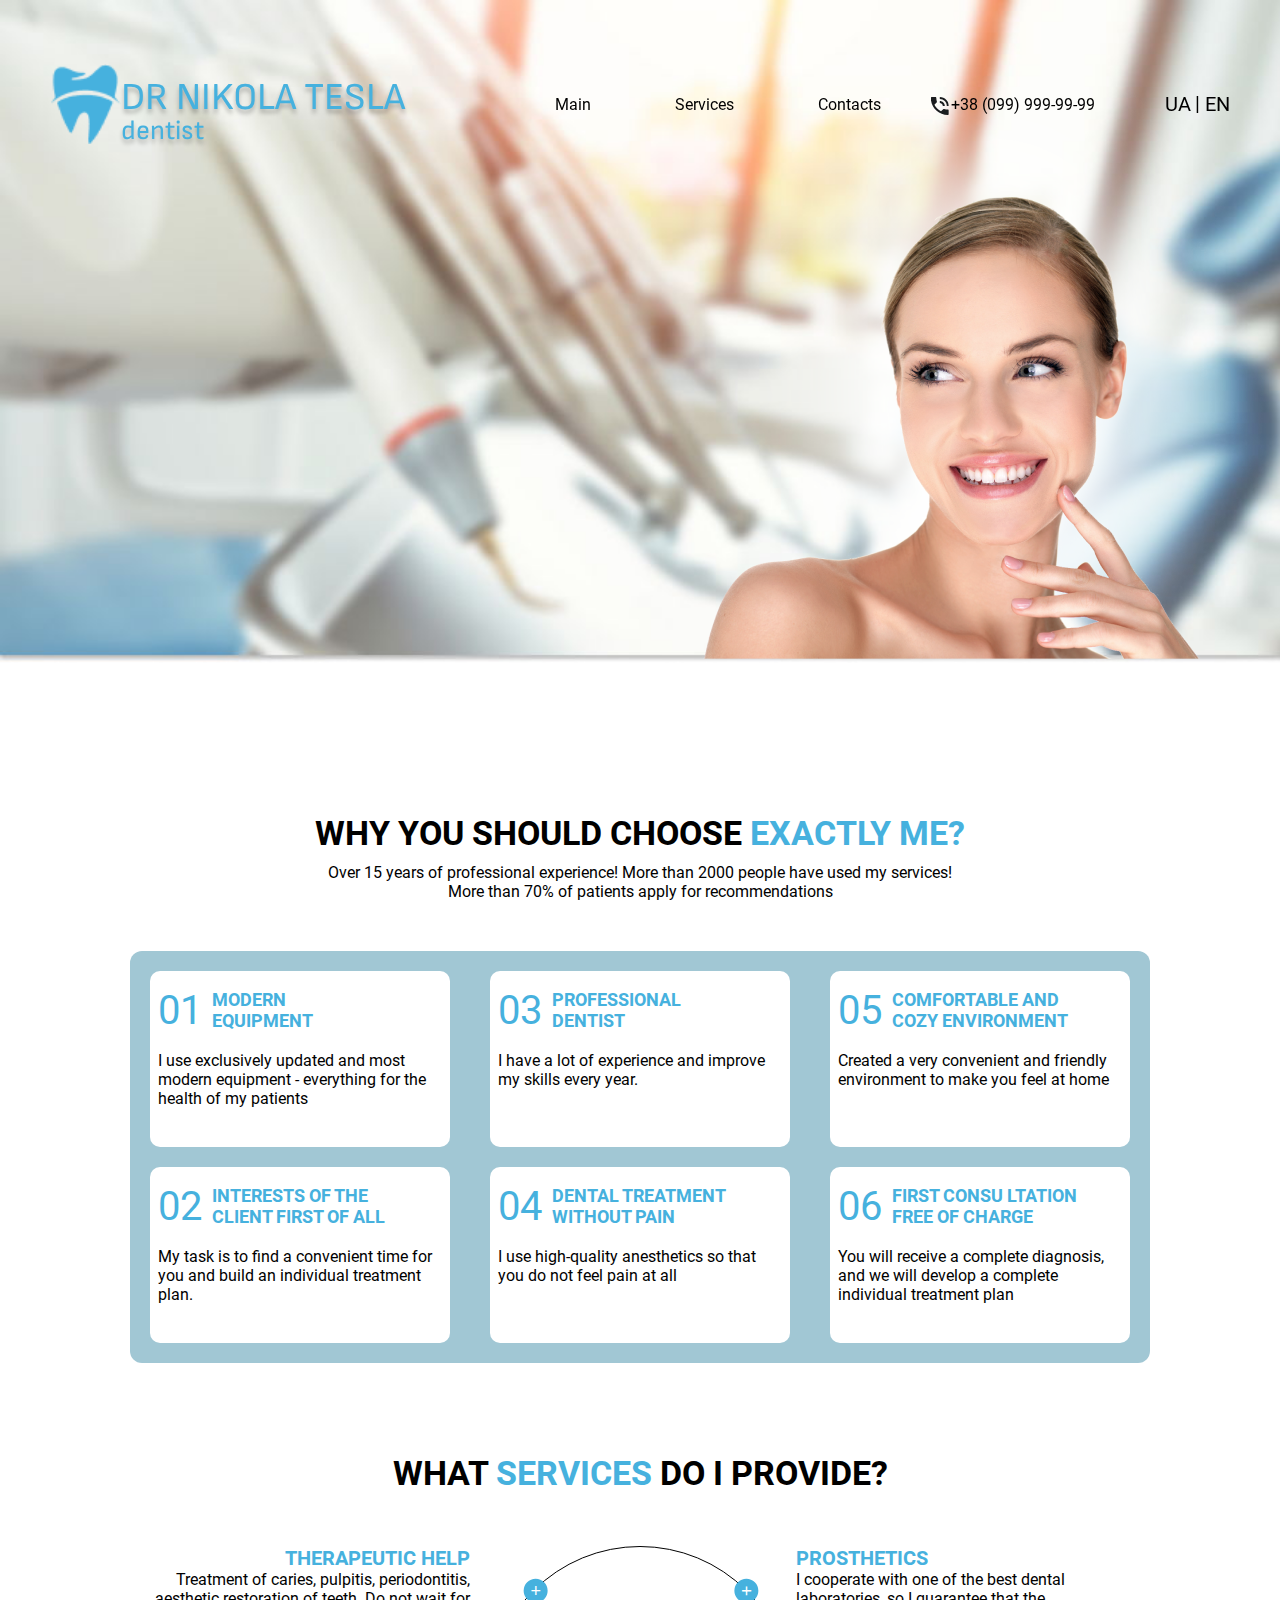
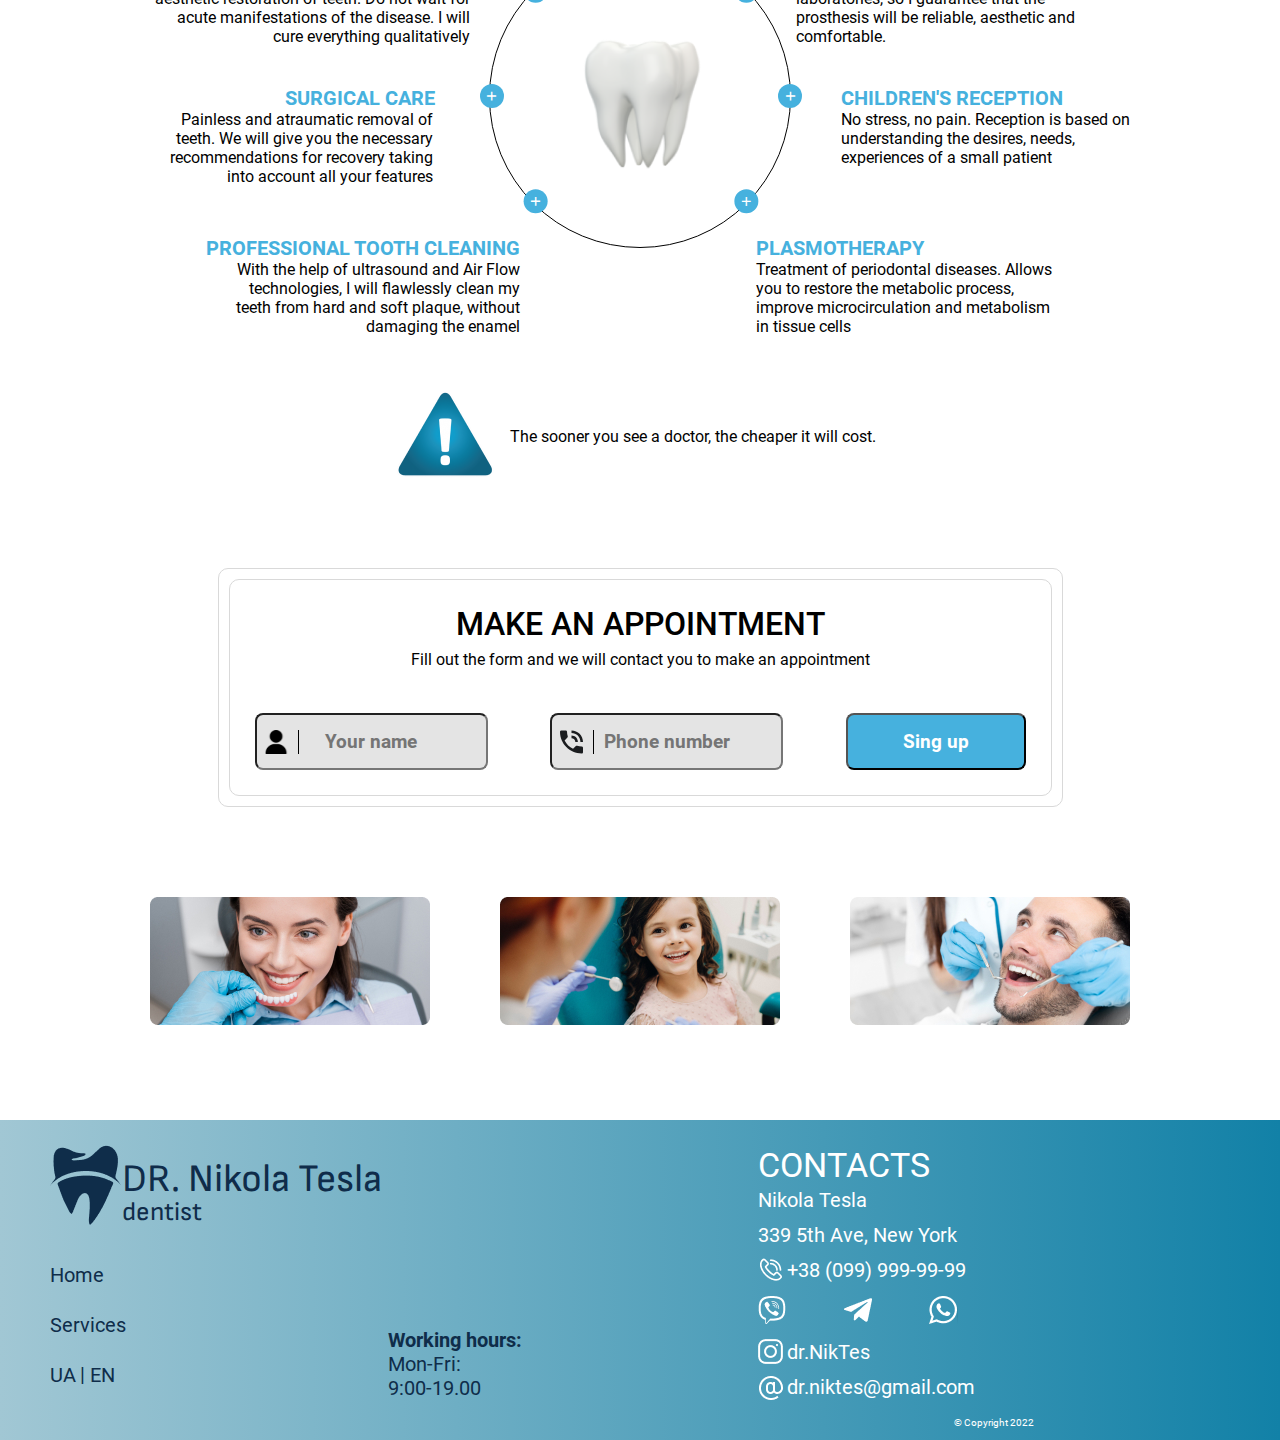
<file: index.html>
<!DOCTYPE html>
<html lang="en">
  <head>
    <meta charset="UTF-8" />
    <meta http-equiv="X-UA-Compatible" content="IE=edge" />
    <meta name="viewport" content="width=device-width, initial-scale=1.0" />
    <meta name="keywords" content="Lecture №12, first_project, " />
    <link rel="icon" href="img/icon.ico" type="image/x-icon" />
    <link rel="stylesheet" href="css/style.css" />
    <title>Lecture №15</title>
  </head>
  <body>
    <header>
      <div class="container">
        <div class="header__content">
          <div class="logo">
            <img src="img/logo.png" alt="logo" />
            <div class="name">
              DR NIKOLA TESLA
              <p>dentist</p>
            </div>
          </div>
   <!-- ************************************************************* -->
        <div class="header-menu">
         <div class="header-menu__wrap">
          <input class="burger__in" id="burger" type="checkbox" />
          <label for="burger" class="burger__label">
            <span class="line line--1"></span>
            <span class="line line--2"></span>
            <span class="line line--3"></span>
          </label>
            <nav>
              <ul class="header__list">
                <li>
                  <a href="#" class="header__link">Main</a>
                </li>
                <li>
                  <a href="#" class="header__link">Services</a>
                </li>
                <li>
                  <a href="#" class="header__link">Contacts</a>
                </li>
              </ul>
            </nav>
         </div>  
        </div>

      <!-- *********************************************** -->
          <div class="menu">
            <ul>
              <li><a href="#">Main</a></li>
              <li><a href="#">Services</a></li>
              <li><a href="#">Contacts</a></li>
            </ul>
          </div>
          <!-- ************************************************ -->
          <div class="phone">
            <a href="tel:+38099-999-99-99"> +38 (099) 999-99-99</a>
          </div>
          <div class="languages">
            <div class="ua">UA</div>
            <div class="en">EN</div>
          </div>
        </div>
      </div>
    </header>
    <section class="first-screen">
      <div class="container">
        <div class="title">
          <h1>
            Professional <br />
            and painless <br />
            <span>treatment of teeth</span>
          </h1>
          <p>
            I will conduct a complete diagnosis of the oral cavity and build an
            individual treatment plan. Call and get a completely free
            consultation
          </p>
          <br />
          <div class="btn">
            <a class="call button__1" href="tel:+38099-999-99-99">call</a>
            <a class="services button__1" href="#">Services</a>
          </div>
        </div>
      </div>
      <div class="container__2">
        <div class="pictures">
          <div class="info-block">
            <span class="number">15</span>
            <p>
              Years providing dental treatment services for adults and children
            </p>
          </div>
          <div class="info-block">
            <span class="number">90%</span>
            <p class="text">Clients contact me again</p>
          </div>
          <div class="info-block">
            <span class="number">12</span>
            <p class="text">months service warranty</p>
          </div>
        </div>
        <div class="lady">
          <img src="img/lady.png" alt="lady" />
        </div>
      </div>
    </section>
    <section class="tt">
      <div class="container__2">
        <div class="title__2">
          <h2>WHY YOU SHOULD CHOOSE <span>EXACTLY ME?</span></h2>
          <p>
            Over 15 years of professional experience! More than 2000 people have
            used my services! More than 70% of patients apply for
            recommendations
          </p>
        </div>

        <div class="table">
          <div class="column">
            <div class="cell">
              <div class="cap">
                <div class="number__2">01</div>
                <div class="description">
                  MODERN <br />
                  EQUIPMENT
                </div>
              </div>
              <p>
                I use exclusively updated and most modern equipment - everything
                for the health of my patients
              </p>
            </div>
            <div class="cell">
              <div class="cap">
                <div class="number__2">02</div>
                <div class="description">
                  INTERESTS OF THE CLIENT FIRST OF ALL
                </div>
              </div>
              <p>
                My task is to find a convenient time for you and build an
                individual treatment plan.
              </p>
            </div>
          </div>
          <div class="column">
            <div class="cell">
              <div class="cap">
                <div class="number__2">03</div>
                <div class="description">PROFESSIONAL DENTIST</div>
              </div>
              <p>
                I have a lot of experience and improve my skills every year.
              </p>
            </div>
            <div class="cell">
              <div class="cap">
                <div class="number__2">04</div>
                <div class="description">DENTAL TREATMENT WITHOUT PAIN</div>
              </div>
              <p>
                I use high-quality anesthetics so that you do not feel pain at
                all
              </p>
            </div>
          </div>
          <div class="column">
            <div class="cell">
              <div class="cap">
                <div class="number__2">05</div>
                <div class="description">COMFORTABLE AND COZY ENVIRONMENT</div>
              </div>
              <p>
                Created a very convenient and friendly environment to make you
                feel at home
              </p>
            </div>
            <div class="cell">
              <div class="cap">
                <div class="number__2">06</div>
                <div class="description">
                  FIRST CONSU LTATION FREE OF CHARGE
                </div>
              </div>
              <p>
                You will receive a complete diagnosis, and we will develop a
                complete individual treatment plan
              </p>
            </div>
          </div>
        </div>
      </div>
    </section>
    <div class="container__2">
      <div class="servises">
        <h2>WHAT <span> SERVICES</span> DO I PROVIDE?</h2>
        <div class="tootf_white">
          <div class="circle">
            <div class="tooth"></div>
            <div class="plus"><span>+</span></div>
            <div class="plus plus__2">+</div>
            <div class="plus plus__3"><span>+</span></div>
            <div class="plus plus__4"><span>+</span></div>
            <div class="plus plus__5">+</div>
            <div class="plus plus__6"><span>+</span></div>
          </div>
        </div>
        <div class="block_servises">
          <div class="servises__left">
            <div class="block__left">
              <h3>THERAPEUTIC HELP</h3>
              <p>
                Treatment of caries, pulpitis, periodontitis, aesthetic
                restoration of teeth. Do not wait for acute manifestations of
                the disease. I will cure everything qualitatively
              </p>
            </div>
            <div class="block__left">
              <h3>SURGICAL CARE</h3>
              <p>
                Painless and atraumatic removal of teeth. We will give you the
                necessary recommendations for recovery taking into account all
                your features
              </p>
            </div>
            <div class="block__left">
              <h3>PROFESSIONAL TOOTH CLEANING</h3>
              <p>
                With the help of ultrasound and Air Flow technologies, I will
                flawlessly clean my teeth from hard and soft plaque, without
                damaging the enamel
              </p>
            </div>
          </div>

          <div class="servises_right">
            <div class="block__right">
              <h3>PROSTHETICS</h3>
              <p>
                I cooperate with one of the best dental laboratories, so I
                guarantee that the prosthesis will be reliable, aesthetic and
                comfortable.
              </p>
            </div>
            <div class="block__right">
              <h3>CHILDREN'S RECEPTION</h3>
              <p>
                No stress, no pain. Reception is based on understanding the
                desires, needs, experiences of a small patient
              </p>
            </div>
            <div class="block__right">
              <h3>PLASMOTHERAPY</h3>
              <p>
                Treatment of periodontal diseases. Allows you to restore the
                metabolic process, improve microcirculation and metabolism in
                tissue cells
              </p>
            </div>
          </div>
        </div>
        <div class="attention">
          <img src="img/attention.png" alt="">
          <p>The sooner you see a doctor, the cheaper it will cost.</p>
        </div>
      </div>
    </div>
    <div class="container__2">
      <div class="external__botder">
        <div class="making_an_appointment">
          <h3>Make an appointment</h3>
          <p>
            Fill out the form and we will contact you to make an appointment
          </p>
          <form name="authorization" method="" action="" enctype="">
            <div class="record">
              <div class="you_data">
                <img class="icons__form" src="img/user 4.svg" alt="" />
                <input
                  type="Name"
                  name="Name"
                  placeholder="Your name"
                  maxlength="15"
                />
              </div>
              <div class="you_data">
                <img class="icons__form" src="img/phone.svg" alt="" />
                <input
                  type="phone"
                  name="phone"
                  placeholder="Phone number"
                  maxlength="15"
                />
              </div>
              <button class="submit" type="submit">Sing up</button>
            </div>
          </form>
        </div>
      </div>
      <div class="pictures__people">
        <div class="woman">
          <picture>
            <source srcset="img/woman.webp" type="image/webp" />
            <img src="img/woman.jpg" alt="woman" />
          </picture>
        </div>
        <div class="child">
          <picture>
            <source srcset="img/child.webp" type="image/webp" />
            <img src="img/child.jpg" alt="child" />
          </picture>
        </div>
        <div class="men">
          <picture>
            <source srcset="img/men.webp" type="image/webp" />
            <img src="img/men.webp" alt="men" />
          </picture>
        </div>
      </div>
    </div>

    <footer class="footer">
      <div class="container">
        <div class="footer__container">
          <div class="footer__left">
            <div class="logo">
              <img src="img/tooth.png" alt="logo" />
              <span class="dark"
                >DR. Nikola Tesla
                <p>dentist</p></span
              >
            </div>
            <div class="block">
              <div class="navigation">
                <p><a href="#">Home</a></p>
                <p><a href="#">Services</a></p>
                <div class="languages">
                  <div class="ua">UA</div>
                  <div class="en">EN</div>
                </div>
              </div>
              <div class="timetable">
                <ul>
                  <li>Working hours:</li>
                  <li>Mon-Fri:</li>
                  <li>9:00-19.00</li>
                </ul>
              </div>
            </div>
          </div>
          <div class="footer__right">
            <p>CONTACTS</p>
            <p>Nikola Tesla</p>
            <p>339 5th Ave, New York</p>
            <div class="phone__footer">
              <a href="tel:+38099-999-99-99"> +38 (099) 999-99-99 </a>
            </div>
            <div class="messengers">
              <div class="viber">
                <a href="viber://chat?number=%2B380675664498">
                  <img src="img/viber.png" alt="viber" />
                </a>
              </div>
              <div class="telegram">
                <a href="tg://resolve?domain=studyua_expo_bot">
                  <img src="img/telegram.png" alt="telegram" />
                </a>
              </div>
              <div class="whatsapp">
                <a href="https://wa.me/80637426656">
                  <img src="img/whatsapp.png" alt="whatsapp" />
                </a>
              </div>
            </div>
            <div class="instagram">
              <a href="https://www.instagram.com/xline.coach/">dr.NikTes </a>
            </div>
            <div class="email">
              <a href="mailto:study.ua@gmail.com">dr.niktes@gmail.com </a>
            </div>
            <div class="Copyright">&#169; Copyright 2022</div>
          </div>
        </div>
      </div>
    </footer>
   </body>
</html>
</file>
<file: css/style.css>
*{margin: 0;
  box-sizing: border-box;
}
@font-face {
    font-family: "SofiaSans";
    font-display: swap;
    src: url("../fonts/SofiaSans.woff2") format("woff2"), 
         url("../fonts/SofiaSans.woff") format("woff");
    font-weight: 400;
    font-style: normal;
  }
  
  @font-face {
    font-family: "Roboto";
    font-display: swap;
    src: url("../fonts/Roboto-Bold.woff2") format("woff2"), 
         url("../fonts/Roboto-Bold.woff") format("woff");
    font-weight: 700;
    font-style: normal;
  }
  @font-face {
    font-family: "Roboto";
    font-display: swap;
    src: url("../fonts/Roboto-Regular.woff2") format("woff2"), 
         url("../fonts/Roboto-Regular.woff") format("woff");
    font-weight: 400;
    font-style: normal;
  }
  @font-face {
    font-family: "Roboto";
    font-display: swap;
    src: url("../fonts/Roboto-Medium.woff2") format("woff2"), 
         url("../fonts/Roboto-Medium.woff") format("woff");
    font-weight: 500;
    font-style: normal;
  }
  @font-face {
    font-family: "Montserrat";
    font-display: swap;
    src: url("../fonts/Montserrat-Regular.woff2") format("woff2"), 
         url("../fonts/Montserrat-Regular.woff") format("woff");
    font-weight: 400;
    font-style: normal;
  }
  @font-face {
    font-family: "Montserrat";
    font-display: swap;
    src: url("../fonts/Montserrat-Bold.woff2") format("woff2"), 
         url("../fonts/Montserrat-Bold.woff") format("woff");
    font-weight: 700;
    font-style: normal;
  }






.container{
    max-width: 1180px;
    width: 98%;
    margin: 0 auto;
}
@media(max-width: 992px){
    .container{
        max-width: 992px;
        width: 98%;
    } 
}
@media(max-width: 480px){
    .container{
        width: 480px;
        width: 98%;
    } 
}

.container__2{
    max-width: 980px;
    width: 98%;
    margin: 0 auto;
}
@media(max-width: 992px){
    .container__2{
        max-width: 890px;
        width: 98%;
    } 
}


@media(max-width: 480px){
    .container__2{
        width: 480px;
        width: 98%;
    } 
}

.first-screen {
    background-image: url(../img/background.jpg) ;
    background-repeat: no-repeat; 
    background-size: cover;
    height: 663px;
    position: relative;
    padding-top: 185px;   
}
@media(max-width: 480px){
    .first-screen {
        padding-top: 85px;   
    }
}
/* **********************header************************************* */
header{
    top: 64px;
    left: 50%;
    position: absolute;
    z-index: 1;
    transform: translate(-50%, 0);
    width: 98%;
}
@media(max-width: 1100px){
    header{
        width: 98%;
        top: 44px;
}
}
@media(max-width: 992px){
    header{
        width: 98%;
        top: 44px;
}
}
@media(max-width: 480px){
    header{
        width: 98%;
        top: 14px;
}
}

.header__content{
    display: flex;
    justify-content: space-between;
    align-items: center;
    
}  
a{
    text-decoration: none;
    color: black;
}

.logo {
    display: flex;
    align-items: flex-end;
    justify-content: flex-start;  
}
@media(max-width: 480px){
    .header__content .logo {
        margin-left: 20px;
    }
}
.logo img{
    height: 80px;
}
@media(max-width: 1100px){
    .logo img{
        height: 70px;
    }
    
}
@media(max-width: 992px){
    .logo img{
        height: 60px;
    }
}
@media(max-width: 768px){
    .logo img{
        height: 45px;
    }
}
@media(max-width: 480px){
    .logo img{
        height: 34px;
    }
}
.name{
    display: block;
    font-size: 38px;
    color: #46b1de;
    text-shadow: 0px 4px 4px rgba(0, 0, 0, 0.25);
}
@media(max-width: 1100px){
    .name{
       font-size: 32px;
}
}
@media(max-width: 992px){
    .name{
       font-size: 25px;
}
}
@media(max-width: 768px){
    .name{
        font-size: 22px;
 }
}

@media(max-width: 480px){
    .name{
        font-size: 16px;
}
}


.name p{
    font-size: 27px;
}
@media(max-width: 992px){
    .name p{
        font-size: 20px;
    }
}
@media(max-width: 768px){
    .name p{
        font-size: 15px;
    }
}
@media(max-width: 480px){
    .name p{
        font-size: 11px;
    }
}

.menu{
    list-style-type: none;
    font-size: 16px; 
}
@media(max-width: 768px){
    .menu{
        display: none;
    }
}
@media(max-width: 480px){
    .menu{
        display: none;
    }
}
.menu ul{
    padding-inline-start: 0;
}
.menu li{
    display: inline-block;
    padding-left: 80px ;   
}
@media(max-width: 1100px){
    .menu li{
        padding-left: 40px ;   
    }
}
@media(max-width: 992px){
    .menu li{
        padding-left: 20px ;   
    }
}
.menu a:hover{
    color: #46B1DE;
}

.phone{
    font-size: 16px;
    position: relative;
    
}
@media(max-width: 480px){
    .phone{
        font-size: 15px;
        margin-right: 20px;   
    
    }
}
.phone a::before{
    content: url('../img/phone.svg') ;
    height: 24px;
    position: absolute;
    top: 2px;
    left: -20px;
}
.phone img{
    height: 24px;

}
@media(max-width: 992px){
    .phone img{
        height: 20px;
    }
}
@media(max-width: 480px){
    .phone img{
    height: 15px;}
}

.languages{
    font-size: 20px;
    display: flex;
    gap: 14px;
    position: relative;
    cursor: pointer;
}
@media(max-width: 480px){
    .languages{
        display: none;
    }
}
.languages::before{
    content: ' | ' ;
    font-size: 20px ;
    position: absolute;
    top: -1px;
    left: 30px;
}
/* **************************title********************** */
.title{
    display: block;
    /* width: 400px; */
    /* margin-top: 185px; */
}
@media(max-width: 768px){
    .title{
        z-index: 1;
    }
}
h1{
    text-transform: uppercase;
    font-size: 40px;
    width: 530px;
    height: 185px;
}
@media(max-width: 480px){
    h1{
        font-size: 30px;
        width: 100%;
        height: 100%;
        text-align: center;
    }
}
h1 span{
    font-size: 40px;
    width: 530px;
    color: #46b1de;
}
@media(max-width: 480px){
    h1 span{
        font-size: 30px;
    }
}
.title p{
    font-size: 16px;
    width: 464px;
}
@media(max-width: 480px){
    .title p{
        font-size: 16px;
        width: 90%;
        text-align: center;
        margin: auto;
    }
}
.btn{
    display: flex;
    width: 480px;
    justify-content: space-between;
    
}
@media(max-width: 992px){
    .btn{
        width: 440px;
    }
}
@media(max-width: 768px){
    .btn{
        width: 400px;
        z-index: 1;
    }
}
@media(max-width: 480px){
    .btn{
        width: 90%;
        margin: auto;
    }
}
.btn a{
    box-shadow: 0px 2px 10px #050505;
}

.btn .call{
    background-color: #46b1de;
    color: white;
}

.btn .services{
    background-color: white;
    color: #46B1DE;
}
.button__1{
    text-transform: uppercase;
    font-size: 19px;
    width: 180px;
    height: 60px;
    border-radius: 8px;
    padding: 16px 35px;
    text-align: center;
    font-family: 'Roboto', sans-serif;
    font-weight: 600;
    line-height: 30px 
}

.pictures{
    display: flex;
    justify-content: space-between;
    align-items: flex-end;
    margin-top: 90px;        
}
@media(max-width: 630px){
    .pictures{
        align-items: flex-start;
        margin-top: 25px; 
        flex-direction: column;
        margin-left: 50px;
        gap: 10px;
    }
}
@media(max-width: 480px){
    .pictures{
        align-items: flex-start;
        margin-top: 310px; 
        flex-direction: column;
        margin-left: 50px;
        gap: 10px;
        
    }
}
.info-block{
    display: flex;
    align-items: center;
    justify-content: flex-start; 
    font-size: 20px;
    width: 280px;
    height: 120px;
    border-radius: 8px;
    background-color: white;
    padding: 10px;   
    box-shadow: 0px 4px 4px rgba(0, 0, 0, 0.25);
    z-index: 1;
}
@media(max-width: 992px){
    .info-block{
        width: 250px;
        font-size: 16px;
        padding: 8px;
        height: auto;
    }
}
@media(max-width: 768px){
    .info-block{
        width: 200px;
        font-size: 12px;
        padding: 4px;
        height: auto;
    }
}

@media(max-width: 480px){
    .info-block{
        width: 380px;
        border: 1px solid #46b1de;
    }
}

.number{
    font-size: 60px;
    width: auto;
    margin: 10px;
    color: #46b1de;
}
@media(max-width: 992px){
    .number{
        font-size: 55px;
    }
}
@media(max-width: 768px){
    .number{
        font-size: 45px;
    }
}
.lady{
    position: absolute;
    bottom: 0;
    right: 0;
}
@media(max-width: 992px){
    .lady img{
        width: 500px;  
        margin-right: -30px;     
    }
}
@media(max-width: 768px){
    .lady img{
        width: 400px;       
    }
}
@media(max-width: 630px){
    .lady img{
        margin-bottom: -140px; 
        margin-right: -50;      
    }
}

@media(max-width: 480px){
    .lady img{
        width: 350px;
        margin-bottom: 0px; 
    }
    
}
@media(max-width: 480px){
    .lady{
        right: 135px;
    } 
}

/* *************WHY YOU SHOULD CHOOSE EXACTLY ME?************************* */
.tt{
    margin-top: 150px;
}
@media(max-width: 480px){
    .tt{
        margin-top: 300px;
    }
}
.title__2{
    text-align: center;  
}
h2{
    font-size: 34px;
}

h2 span{
    display: inline;
    font-size: 34px;
    color: #46b1de;
}
.title__2 p{
    width: 650px;
    margin: 10px auto;
    font-size: 16px;
}
@media(max-width: 768px){
    .title__2 p{
        width: 98%;
    }
}
/* *******************table****************** */
.cell{
    width: 300px;
    height: 176px;
    padding: 8px;
    border-radius: 10px;
    background: white;
    margin: 20px;
}
@media(max-width: 1100px){
    .cell{
        width: 90%;
        
    }

}
@media(max-width: 992px){
    .cell{
        width: 95%;
        padding: 5px;
        margin: 10px auto;
    }

}
@media(max-width: 900px){
    .cell{
        height: auto;
    }

}


@media(max-width: 480px){
    .cell{
        width: 96%;
        margin: 10px auto;
        height: auto;
    }
}
.cap{
    display: flex;
    align-items: center;
    justify-content: flex-start;
    
}
.number__2{
    font-size: 40px;
    color: #46b1de;
}
.description{
    color: #46b1de;
    width: 210px;
    font-size: 18px;
    padding: 10px;
    font-family: 'Roboto', sans-serif;
    font-weight: 700;
}
.cell p{
    font-size: 16px;
    margin-top: 10px;
}
.table{
    background: #A1C7D4;
    width: 1020px;
    border-radius: 12px;
    display: flex;
    margin-top: 50px;
    margin-left: -20px;
    /* flex-direction: column; */
}
@media(max-width: 1100px){
    .table{
        width: 98%;
        margin: 0 auto;
    }
}
@media(max-width: 992px){
    .table{
        width: 95%;
    }
}
@media(max-width: 900px){
    .table{
        flex-direction: column;
        width: 96%;
        margin: 50px auto;
    }
}
@media(max-width: 480px){
    .table{
        flex-direction: column;
        width: 96%;
        margin: 50px auto;

    }
}
/* *****WHAT SERVICES DO I PROVIDE?***************************** */
.servises{
    height: 745px;
    padding-top: 90px;    
}

.servises h2{
    text-align: center;
}
.tootf_white {
    width: 302px;
    height: 302px;   
    position: absolute;
    margin: 53px auto;
    border-radius: 50%;
    left: 0;
    right: 0;
}
.block_servises{
    display: flex;
}

.servises__left{
    width: 40%;
    margin-top: 53px;
} 
.block__left h3, .block__right h3{
    font-size: 20px;
    color: #46B1DE;
    font-family: 'Roboto', sans-serif;
    font-weight: 600;
}
.block__left p, .block__right p{
    font-family: 'Roboto';
    font-weight: 400;
    font-size: 16px;
}
.block__left{
    text-align: right;
}
.servises_right{
    width: 40%;
    margin-top: 53px;
    margin-left: 22%;
}
.block__left:nth-child(1) h3{
    margin-right: 70px;
}
.block__left:nth-child(1) p{
    width: 320px;
}
.block__left:nth-child(2){
    margin-top: 40px;
    margin-right: 105px;
}
.block__left:nth-child(2) p{
    width: 283px;
}
.block__left:nth-child(3){
    margin-top: 50px;
    margin-right: 20px;
}
.block__left:nth-child(3) p{
    width: 295px;
    margin-left: 75px;
}
.block__right:nth-child(1){
    margin-left: 40px;
}
.block__right:nth-child(2){
    margin-top: 40px;
    margin-left: 85px;
}
.block__right:nth-child(1) p, .block__right:nth-child(2) p{
    width: 290px;
}
.block__right:nth-child(3){
    margin-top: 69px;
    /* margin-left: 0px; */
}
.block__right:nth-child(3) p{
    width: 308px;
}
.attention{
    display: flex;
    align-items: center;
    margin-left: 25%;
    margin-top: 5%;
}
.attention p{
    margin-left: 10px;
    text-align: center;
}
@media(max-width: 992px){
    .tootf_white {
       scale: 0.9;
    }
    .servises{
        scale: 0.9;
    }
}
@media(max-width: 910px){
    .tootf_white {
       scale: 0.85;
    }
}
@media(max-width: 900px){
    .tootf_white {
       scale: 1.5;
       opacity: 0.5;
       z-index: -1;
       margin: 80px auto;
    }
    .servises{
        scale: 1;
        padding-top: 0;
    }
    .servises__left, .servises_right{
        width: 50%;
    }
    .servises_right{
        margin-left: 2%;
    }
    .block__left:nth-child(1) h3{
        margin-right: 10px;
    }
    .block__left:nth-child(1) p{
        margin-right: 10px;
        width: 100%;
    }
    .block__left:nth-child(2){
        margin-right: 10px;
    }
    .block__left:nth-child(2) p{
        margin-right: 10px;
        width: 100%;
    }
    .block__left:nth-child(3){
        margin-right: 10px;
    }
    .block__left:nth-child(3) p{
        margin-right: 10px;
        width: 100%;
        margin-left: 0;
    }
    .block__right:nth-child(1){
        margin-left: 10px;
    }
    .block__right:nth-child(2){
        margin-top: 40px;
        margin-left: 10px;
    }
    .block__right:nth-child(1) p, .block__right:nth-child(2) p{
        width: 100%;
    }
    .block__right:nth-child(3){
        margin-top: 69px;
        margin-left: 10px;
    }
    .block__right:nth-child(3) p{
        width: 100%;
    }
    
}
@media(max-width: 768px){
    .block_servises{
        flex-direction: column;
    }
    .servises__left, .servises_right{
        width: 99%;
    }
    .block__left{
        text-align: left;
        margin-left: 20px;
    }
    .tootf_white{
        margin: 220px auto;
    }
    .attention{
        margin-left: 10%;
    }
    .attention img{
        height: 80px;
    }
}



/* ********************making an appointment************************ */
.external__botder{
    width: 845px;
    border: 1px solid #D9D9D9;
    border-radius: 10px;
    margin: 60px auto;
    padding: 10px;
}
@media(max-width: 992px){
    .external__botder{
        width: 98%; 
        margin: 30px auto;
    }
}
@media(max-width: 768px){
    .external__botder{
        margin: 25% auto;
    }
}
@media(max-width: 570px){
    .external__botder{
        margin: 50% auto;
    }

}
.making_an_appointment{
    border: 1px solid #D9D9D9;
    border-radius: 10px;
    text-align: center;
    padding: 25px;
}
h3{
    font-family: 'Roboto';
    font-weight: 500;
    font-size: 32px;
    text-transform: uppercase;
}
.making_an_appointment > p{
    font-size: 16px;
    margin-top: 7px;
}
.record{
    display: flex;
    align-items: center;
    justify-content: space-between;
    margin-top: 44px;

}
@media(max-width: 768px){
    .record{
        flex-direction: column;
        gap: 10px;
    }
}


.icons__form{
    border-right: 1px solid #000000;
    padding-right: 10px;
    position: absolute;
    width: 34px;
    height: 24px;
    z-index: 1;
    margin-left: 10px;
    
    
}
input{
    width: 233px;
    height: 57px;
    background: rgba(217, 217, 217, 0.71);
    border-radius: 8px;
    font-family: 'Roboto';
    font-weight: 600;
    font-size: 19px;
    text-align: center;
    color: rgba(27, 29, 31, 0.51);;
    position: relative;
}
input:focus{
    border: 2px solid #46B1DE;
}
.you_data{
    display: flex;
    align-items: center;
    justify-content: space-between;
}
.submit{
    width: 180px;
    height: 57px;
    background: #46B1DE;
    border-radius: 8px;
    color: #FFFFFF;
    font-family: 'Roboto';
    font-weight: 600;
    font-size: 19px;
    cursor: pointer;
}

input placeholder {
    background: url(img/phone.svg) no-repeat;
}

/* *******************pictures*************************** */

.pictures__people{
    display: flex;
    align-items: center;
    justify-content: space-between;
    margin-top: 90px;
    /* flex-direction: column; */
}
@media(max-width: 900px){
    .pictures__people{
        flex-direction: column;
        transform: scale(1.5);
        margin: 110px;
        /* margin-bottom: 20px; */
    }
}

/* ****************fonts********************* */
h1{
    font-family: 'Roboto', sans-serif;
    font-weight: 700;
}
.logo{
    font-family: "SofiaSans", sans-serif;
    font-weight: 400;
}
body{
    font-family: 'Roboto', sans-serif;
    font-weight: 400;
}
/* *********footer********* */
.footer {
    background: linear-gradient(90deg, rgba(161,199,212,1) 0%, rgba(18,129,167,1) 100%);
    margin-top: 91px;
}

.footer__container{
    padding-top: 25px;
    display: flex;
    justify-content: space-between;
    align-items: flex-end;
}

@media(max-width: 660px){
    .footer__container{
        flex-direction: column;
        align-items: flex-start;
    }

}
.footer__left{
    width: 40%;
    margin-bottom: 40px;
}
@media(max-width: 660px){
    .footer__left{
        width: 260px;
        
    }
}
@media(max-width: 480px){
    .footer__left img{
        height: 60px;
    }
}

.dark{
    color: #0F2C4A;
    font-size: 39px;
    width: 302px;
}
@media(max-width: 992px){
    .dark{
        font-size: 30px;
    }
}
.dark > p{
    font-size: 26px;

}
.navigation {
    font-size: 20px;
    line-height: 50px;
    display: block;
}
.navigation p a, .navigation div{
    color: #0F2d4A;
}
.ua:hover, .en:hover{
    color: white;
}


.timetable{
    font-size: 20px; 
    display: block;
}
ul{
    color: #0F2D4A;
    list-style-type: none;
}
.timetable ul li:nth-child(1) {
    font-family: 'Roboto';
    font-weight: 600;
}
.block{
    /* width: 35%; */
    display: flex;
    justify-content: space-between;
    align-items: flex-end;
    margin-top: 25px;
}
.footer__right{
    width: 40%;
    color: white;
    font-size: 20px;
    line-height: 35px;
}
@media(max-width: 660px){
    .footer__right{
        width: auto;
    }
}
.footer__right p:nth-child(1){
    font-size: 34px;
}
.phone__footer, .instagram, .email {
    display: flex;
    align-items: center;
    width: 250px;
}
.phone__footer a, .instagram a, .email a{
    color: white;
    font-size: 20px;
    margin-left: 10px;
    position: relative;
    left: 19px;
}
.phone__footer a::after, .instagram a::after, .email a::after{
    content: '';
    border-bottom: #FFFFFF 1px solid;
}
.phone__footer a:hover::after, .instagram a:hover::after, .email a:hover::after{
    display: block;  
}
.phone__footer a::before{
    content: url('../img/phone.png') ;
    height: 20px;
    position: absolute;
    top: 3px;
    left: -30px;
}
.instagram a::before{
    content: url('../img/instagram.png') ;
    height: 20px;
    position: absolute;
    top: 3px;
    left: -30px;
}
.email a::before{
    content: url('../img/email.png') ;
    height: 20px;
    position: absolute;
    top: 3px;
    left: -30px;
}
.messengers{
    display: flex;
    justify-content: space-between;
    align-items: flex-end;
    width: 200px;
    margin-top: 8px;
}
.Copyright{
    font-size: 10px;
    display: flex;
    justify-content: center; 
}
/* *************circle********** */
.circle{
    width: 302px;
    height: 302px;
    border-radius: 50%;
    position: relative;
    border: 1px solid black;
}
.tooth{
    position: absolute;
    width: 180px;
    height: 162px;
    background-image: url(../img/tooth_small.png);
    margin-top: 70px;
    margin-left: 61px;
}
.plus{
    font-family: 'Sofia Sans', sans-serif ;
    font-weight: 400;
    font-size: 18px;
    width: 24px;
    height: 24px;
    background: #46B1DE;
    color: white;
    border-radius: 50%;
    text-align: center;
    line-height: 24px;
    position: absolute;
    margin-left: 139px;
    margin-top: -12px;
    transform-origin: 50% 161px;
    transform: rotate(45deg);
}
.plus__2{transform: rotate(90deg);}
.plus__3{transform: rotate(135deg);}
.plus__4{transform: rotate(225deg);}
.plus__5{transform: rotate(270deg);}
.plus__6{transform: rotate(315deg);}
.plus span{
    display: block;
    transform: rotate(45deg);

}
/* ***************************** */
body {
    overflow-x: hidden;
}
/* ******************burger********** */

.burger__in {
    display: none;
  }
  .header-menu {
    z-index: 10;
    position: absolute;
    top: -44px;
    /* width: 100%; */
  }
  @media(max-width: 480px){
    .header-menu {
        top: -15px;        
    }
  }
  
  .header-menu__wrap {
    display: flex;
    justify-content: space-between;
    align-items: center;
  }
  
  .header__list {
    display: flex;
    flex-direction: column;
    gap: 10px;
    text-align: center;
    padding-top: 80px;
    list-style: none;
  }
  
  .header__link {
    font-weight: 500;
    font-size: 55px;
    line-height: 80px;
    color: #fff;
    position: relative;
    text-decoration: none;
  }
  .header__link:before {
    content: '';
    height: 0;
    position: absolute;
    width: 0.15em;
    background-color: white;
    left: 1.5em;
    transition: all 0.2s ease-in-out;
  }
  .header__link:hover:before {
    height: 100%;
  }
.burger {
    display: none;
  }

.burger__label:hover {
    cursor: pointer;
  }
  .burger__label {
    display: block;
    height: 26px;
    width: 33px;
    position: absolute;
    top: 125px;
    right: 30px;
    z-index: 5;
    display: flex;
    flex-direction: column;
    justify-content: space-between;
    transition-duration: 1s;
  }
  
  .burger__label .line--1 {
    transform-origin: 0% 0%;
    transition: transform 0.4s ease-in-out;
  }
  
  .burger__label .line--2 {
    transition: transform 0.2s ease-in-out;
  }
  
  .burger__label .line--3 {
    transform-origin: 0% 100%;
    transition: transform 0.4s ease-in-out;
  }
  
  .burger__in:checked + .burger__label .line--1 {
    transform: rotate(45deg);
  }
  
  .burger__in:checked + .burger__label .line--2 {
    transform: scaleY(0);
  }
  
  .burger__in:checked + .burger__label .line--3 {
    transform: rotate(-45deg);
  }
  .burger__in ~ nav {
    background-color: #46b1de;
    height: 100vh;
    width: 101vw;
    transform: translate(-250%);
    display: flex;
    flex-direction: column;
    margin-left: -15px;
    transition: transform 0.5s ease-in-out;
    z-index: 3;
  }
  
  .burger__in ~ nav a {
    color: #fff;
    display: block;
  }
  
  .burger__in:checked ~ nav { 
     transform: translateX(0);
  }


@media(max-width: 768px){ 
    .burger__label .line {
        display: block;
        height: 4px;
        width: 100%;
        border-radius: 10px;
        background: #0e2431;
      }
}

.burger__in[type="checkbox"]:checked ~ .burger__label .line--1 {
  transform: rotate(45deg);
  background-color: #ff0000;
}

.burger__in[type="checkbox"]:checked ~ .burger__label .line--2{
  transform: scaleY(0);
}

.burger__in[type="checkbox"]:checked ~ .burger__label .line--3{
  transform: rotate(-45deg);
  background-color: #ff0000;
}
.burger__in[type="checkbox"]:checked ~ .burger__label {
  top: 25px;
}





/* ****animation******************************** */
.title{
    opacity: 0;
    animation-name: example;
    animation-duration: 5s;
    animation-delay: 1s;
    animation-fill-mode: forwards;
    
}
@keyframes example {
    from {opacity: 0;}
    to {opacity: 1;}
}
.title h1{
    position: relative;
    bottom: -140px;
    animation-name: animation_h1;
    animation-duration: 1s;
    animation-delay: 1s;
    animation-fill-mode: forwards;
}
@keyframes animation_h1 {
    from {bottom: -140px;}
    to {bottom: 0px;}
}
.title p{
    position: relative;
    bottom: -140px;
    animation-name: animation_p;
    animation-duration: 1s;
    animation-delay: 1.5s;
    animation-fill-mode: forwards;
}
@keyframes animation_p {
    from {bottom: -140px;}
    to {bottom: 0px;}
}
.btn{
    position: relative;
    bottom: -140px;
    animation-name: animation_btn;
    animation-duration: 1s;
    animation-delay: 1.5s;
    animation-fill-mode: forwards;
}
@keyframes animation_btn {
    from {bottom: -140px;}
    to {bottom: 0px;}
}




.pictures{
    position: relative;
    /* z-index: 1; */
    left: -425px;
    opacity: 0;
    animation-name: animation__pictures;
    animation-duration: 2s;
    animation-delay: 1s;
    animation-fill-mode: forwards;
}
@keyframes animation__pictures {
    from {
        opacity: 0;
        left: -425px;
    }
    to {
        opacity: 1;
        left: 0px;
    }
}
.plus{
    animation-name: animation__plus;
    animation-duration: 2s;
    animation-delay: 2s;
    animation-fill-mode: forwards;
    animation-direction:reverse
}
@keyframes animation__plus {
    from {
        transform-origin: 50% 161px;
        margin-top: -12px;
    }
    to {
        transform-origin: 50% 12px;
        margin-top: 140px;
    }
}

.block__left:nth-child(1) {
    position: relative;
    left: 0px;
    top: 0px;
    animation-name: animation__leftChild1;
    animation-duration: 2s;
    animation-delay: 2s;
    animation-fill-mode: forwards;
    animation-direction:reverse

}
@keyframes animation__leftChild1 {
    from {
        opacity: 1;
        left: 0px;
        top: 0px;
    }
    to {
        opacity: 0;
        left: -100px;
        top: -30px;
    }
}


.block__left:nth-child(2){
    position: relative;
    left: 0px;
    animation-name: animation__leftChild2;
    animation-duration: 2s;
    animation-delay: 2s;
    animation-fill-mode: forwards;
    animation-direction:reverse

}
@keyframes animation__leftChild2 {
    from {
        opacity: 1;
        left: 0px;
    }
    to {
        opacity: 0;
        left: -100px;
    }
}

.block__left:nth-child(3){
    position: relative;
    left: 0px;
    bottom: 0px;
    animation-name: animation__leftChild3;
    animation-duration: 2s;
    animation-delay: 2s;
    animation-fill-mode: forwards;
    animation-direction:reverse

}
@keyframes animation__leftChild3 {
    from {
        opacity: 1;
        left: 0px;
        bottom: 0px;
    }
    to {
        opacity: 0;
        left: -100px;
        bottom: -30px;
    }
}

.block__right:nth-child(1){
    position: relative;
    right: 0px;
    top: 0px;
    animation-name: animation__rightChild1;
    animation-duration: 2s;
    animation-delay: 2s;
    animation-fill-mode: forwards;
    animation-direction:reverse

}
@keyframes animation__rightChild1{
    from {
        opacity: 1;
        right: 0px;
        top: 0px;
    }
    to {
        opacity: 0;
        right: -100px;
        top: -30px;
    }
}

.block__right:nth-child(2){
    position: relative;
    right: 0px;
    animation-name: animation__rightChild2;
    animation-duration: 2s;
    animation-delay: 2s;
    animation-fill-mode: forwards;
    animation-direction:reverse

}
@keyframes animation__rightChild2 {
    from {
        opacity: 1;
        right: 0px;
    }
    to {
        opacity: 0;
        right: -100px;
    }
}

.block__right:nth-child(3){
    position: relative;
    right: 0px;
    bottom: 0px;
    animation-name: animation__rightChild3;
    animation-duration: 2s;
    animation-delay: 2s;
    animation-fill-mode: forwards;
    animation-direction:reverse

}
@keyframes animation__rightChild3 {
    from {
        opacity: 1;
        right: 0px;
        bottom: 0px;
    }
    to {
        opacity: 0;
        right: -100px;
        bottom: -30px;
    }
}
</file>
